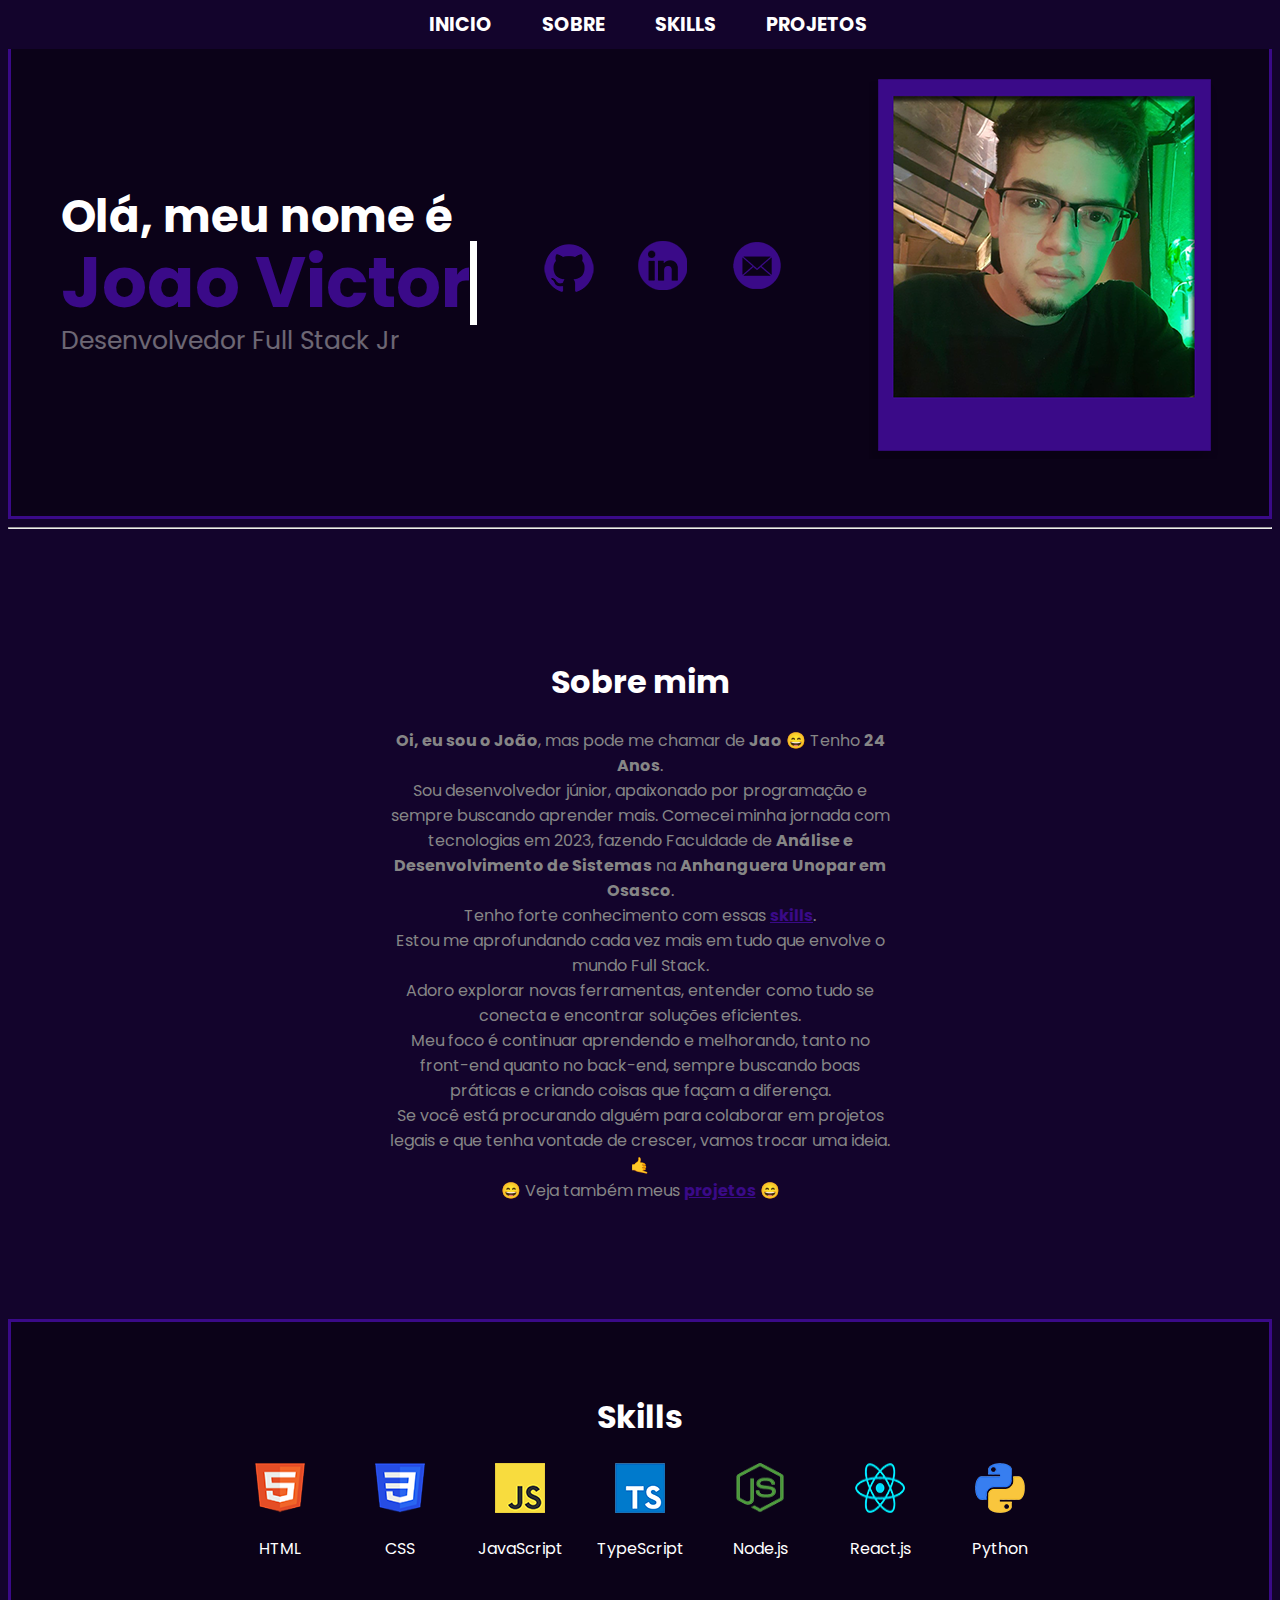
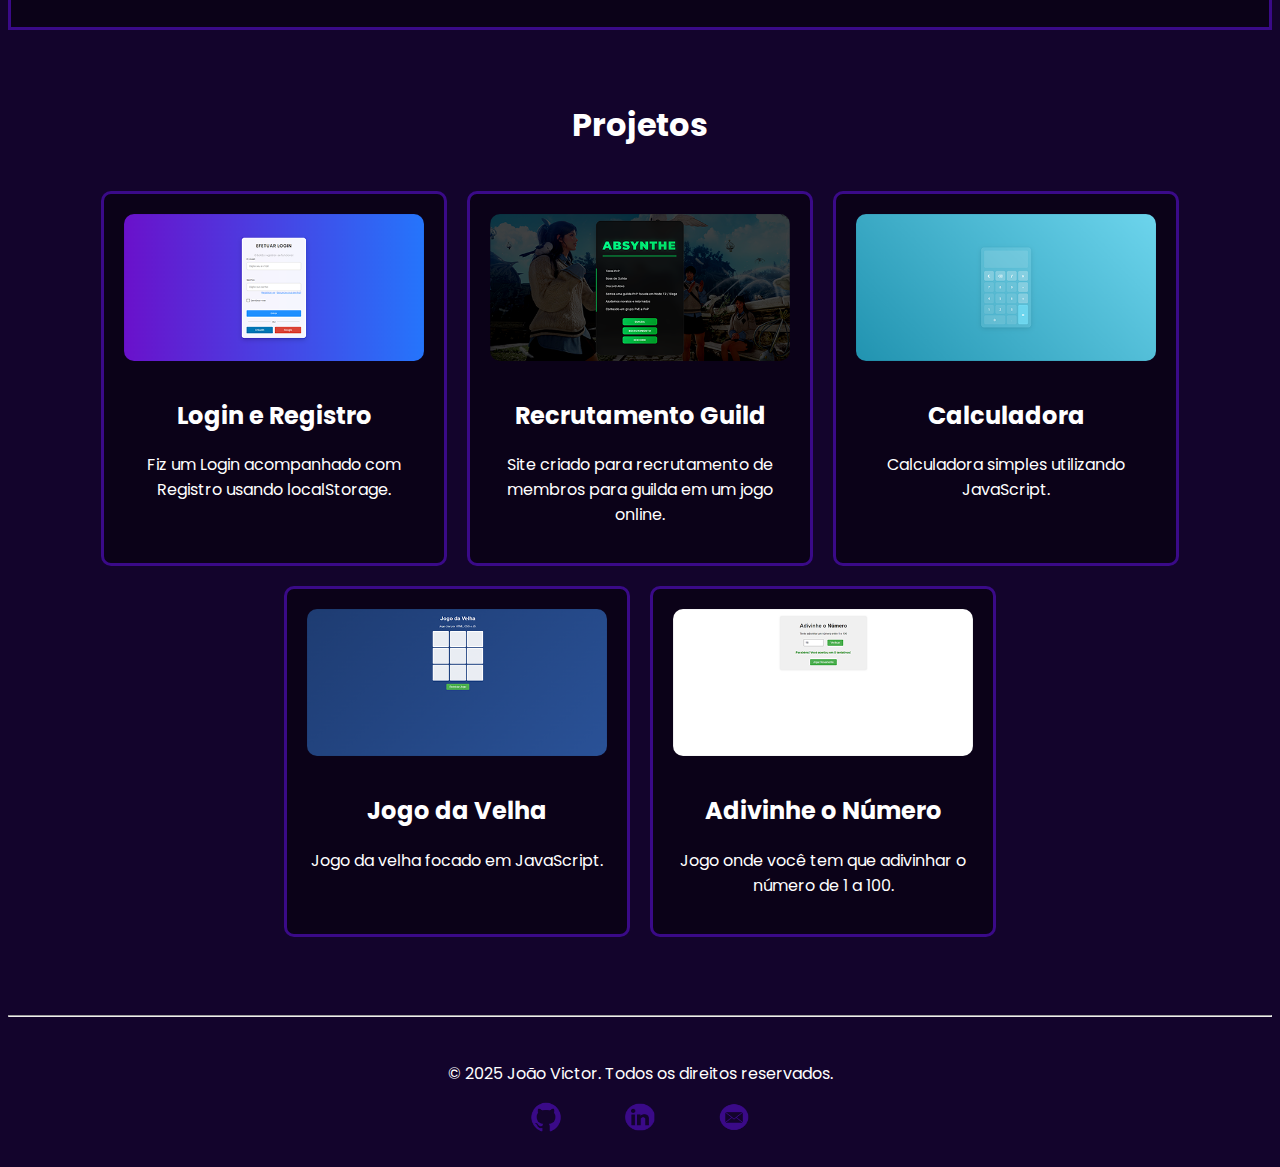
<file: index.html>
<!DOCTYPE html>
<html lang="pt-br">
<head>
    <meta charset="UTF-8">
    <meta name="viewport" content="width=device-width, initial-scale=1.0">
    <title>Portfólio Jao</title>
    <link rel="stylesheet" href="styles/styles.css">
    <link rel="stylesheet" href="https://fonts.googleapis.com/css2?family=Poppins:wght@400;700&display=swap">
</head>
<body>
    <!-- Navbar -->
    <div class="navbar">
        <h1><a href="#inicio">INICIO</a></h1>
        <h1><a href="#sobre">SOBRE</a></h1>
        <h1><a href="#skills">SKILLS</a></h1>
        <h1><a href="#projetos">PROJETOS</a></h1>
    </div>
    <hr class="separator">
    
    <!-- Seção de Introdução -->
    <div id="inicio" class="intro">
        <div class="text-content">
            <h1 class="h1-primeiro">Olá, meu nome é</h1>
            <h1 class="h1-segundo typing">Joao Victor</h1>
            <p class="dev">Desenvolvedor Full Stack Jr</p>
        </div>
        <div class="social">
            <a href="https://github.com/jaodejoao" target="_blank">
                <img src="images/git.png" alt="github">
            </a>
            <a href="https://www.linkedin.com/in/jaodejoao/" target="_blank">
                <img src="images/linkedin.png" alt="linkedin">
            </a>
            <a href="mailto:joaovictoramanciosilva@gmail.com">
                <img id="gmail-icon" src="images/gmail.png" alt="gmail">
            </a>
        </div>
        <div class="profile-photo">
            <img src="images/minha foto.png" alt="foto JV">
        </div>
    </div>

    <hr class="separator">

    <!-- Seção Sobre Mim -->
    <div id="sobre" class="sobremim">
        <h1>Sobre mim</h1>
        <p class="sm"><strong>Oi, eu sou o João</strong>, mas pode me chamar de <strong>Jao</strong> 😄 Tenho <strong>24 Anos</strong>. <br>
            Sou desenvolvedor júnior, apaixonado por programação e sempre buscando aprender mais. Comecei minha jornada com tecnologias em 2023, fazendo Faculdade de <strong>Análise e Desenvolvimento de Sistemas</strong> na <strong>Anhanguera Unopar em Osasco</strong>. <br>
            Tenho forte conhecimento com essas <a href="#skills" style="color:#3a0a88; text-decoration:underline; font-weight:bold;">skills</a>. <br> 
            Estou me aprofundando cada vez mais em tudo que envolve o mundo Full Stack. <br>
            Adoro explorar novas ferramentas, entender como tudo se conecta e encontrar soluções eficientes. <br>
            Meu foco é continuar aprendendo e melhorando, tanto no front-end quanto no back-end, sempre buscando boas práticas e criando coisas que façam a diferença. <br>
            Se você está procurando alguém para colaborar em projetos legais e que tenha vontade de crescer, vamos trocar uma ideia. 🤙 <br>
            😄 Veja também meus <a href="#projetos" style="color:#3a0a88; text-decoration:underline; font-weight:bold;">projetos</a> 😄
        </p>
    </div>

    <!-- Seção de Skills -->
    <div id="skills" class="skills">
        <div>
            <h1>Skills</h1>
        </div>
        <div class="skills-list">
            <div class="skill">
                <img src="images/html.png" alt="html">
                <p>HTML</p>
            </div>
            <div class="skill">
                <img src="images/css.png" alt="css">
                <p>CSS</p>
            </div>
            <div class="skill">
                <img src="images/javascript.png" alt="JavaScript">
                <p>JavaScript</p>
            </div>
            <div class="skill">
                <img src="images/typescript.png" alt="typescript">
                <p>TypeScript</p>
            </div>
            <div class="skill">
                <img src="images/nodejs.png" alt="nodejs">
                <p>Node.js</p>
            </div>
            <div class="skill">
                <img src="images/react js.png" alt="react js">
                <p>React.js</p>
            </div>
            <div class="skill">
                <img src="images/python.png" alt="python">
                <p>Python</p>
            </div>
        </div>
    </div>

    <!-- Seção de Projetos -->
    <div id="projetos">
        <div class="projetos">
            <h1>Projetos</h1>
            <div class="lista-projetos">
                <div class="projeto">
                    <a href="https://jaodejoao.github.io/signin_and_signup/" target="_blank">
                        <img src="projetos/signin.png" alt="Projeto 1">
                    </a>
                    <h2>Login e Registro</h2>
                        <p>Fiz um Login acompanhado com Registro usando localStorage.</p>
                </div>
                <div class="projeto">
                    <a href="https://jaodejoao.github.io/recrut_guild/" target="_blank">
                        <img src="projetos/guild.png" alt="Projeto 2">
                    </a>
                    <h2>Recrutamento Guild</h2>
                    <p>Site criado para recrutamento de membros para guilda em um jogo online.</p>
                </div>
                <div class="projeto">
                    <a href="https://jaodejoao.github.io/calculadora/" target="_blank">
                        <img src="projetos/calculadora.png" alt="Projeto 3">
                    </a>
                    <h2>Calculadora</h2>
                    <p>Calculadora simples utilizando JavaScript.</p>
                </div>
                <div class="projeto">
                    <a href="https://jaodejoao.github.io/jogodavelha/" target="_blank">
                        <img src="projetos/jvelha.png" alt="Projeto 4">
                    </a>
                    <h2>Jogo da Velha</h2>
                    <p>Jogo da velha focado em JavaScript.</p>
                </div>
                <div class="projeto">
                    <a href="https://jaodejoao.github.io/adivinhe-o-numero/" target="_blank">
                        <img src="projetos/advnumero.png" alt="Projeto 5">
                    </a>
                    <h2>Adivinhe o Número</h2>
                    <p>Jogo onde você tem que adivinhar o número de 1 a 100.</p>
                </div>
            </div>
        </div>
    </div>
    <hr class="separator">
    <!-- Rodapé -->
    <footer>
        <p>&copy; 2025 João Victor. Todos os direitos reservados.</p>
        <div class="social">
            <a href="https://github.com/jaodejoao" target="_blank">
                <img src="images/git.png" alt="github">
            </a>
            <a href="https://www.linkedin.com/in/jaodejoao/" target="_blank">
                <img src="images/linkedin.png" alt="linkedin">
            </a>
            <a href="mailto:joaovictoramanciosilva@gmail.com">
                <img src="images/gmail.png" alt="gmail">
            </a>
        </div>
    </footer>
    <script src="scripts/scripts.js"></script>
</body>
</html>
</file>
<file: styles/styles.css>
/* Estilos gerais */
body {
    font-family: 'Poppins', sans-serif;
    background-color: #13042c;
}

html {
    scroll-behavior: smooth;
}

/* Navbar */
.navbar {
    position: fixed;
    top: 0;
    width: 100%;
    background-color: #13042c;
    z-index: 1000;
    display: flex;
    justify-content: center;
    gap: 50px;
    padding: 10px 0;
}

.navbar h1 {
    margin: 0;
    font-size: 1.2em;
}

.navbar a {
    text-decoration: none;
    color: white;
    transition: color 0.3s ease;
}

.navbar a:hover {
    color: #3a0a88;
}

/* Seção de Introdução */
.intro {
    display: flex;
    justify-content: space-between;
    align-items: center;
    background-color: #0b0218;
    padding: 50px;
    overflow: hidden;
    border-style: solid;
    border-color: #3a0a88;
}

.h1-primeiro {
    font-size: 45px;
    color: #ffffff;
    cursor: default;
}

.h1-segundo {
    font-size: 70px;
    color: #3a0a88;
    margin-top: -40px;
    cursor: default;
}

.dev {
    color: white;
    font-size: 25px;
    margin-top: -50px;
    opacity: 40%;
    cursor: default;
}

/* Seção Sobre Mim */
.sobremim {
    color: white;
    text-align: center;
    max-width: 40%;
    margin: 0 auto;
    padding: 100px;
    cursor: default;
}

.sm {
    color: rgb(134, 134, 134);
}

/* Foto de Perfil */
.profile-photo {
    width: 350px;
    height: auto;
    margin-left: 20px;
    align-self: flex-start;
}

.profile-photo img {
    width: 100%;
    height: auto;
}

/* Ícones Sociais */
.social a {
    display: inline-block;
}

.social img {
    margin: 0 20px;
    transition: transform 0.3s ease, box-shadow 0.3s ease;
}

.social img:hover {
    transform: scale(1.2) rotate(10deg);
}

/* Seção de Skills */
.skills {
    color: white;
    text-align: center;
    padding: 50px;
    margin: 0 auto;
    border-style: solid;
    border-color: #3a0a88;
    background-color: #0b0218;
    cursor: default;
}

.skills-list {
    display: flex;
    flex-wrap: wrap;
    justify-content: center;
    gap: 20px;
}

.skill {
    text-align: center;
    width: 100px;
}

.skill img {
    width: 50px;
    height: 50px;
    transition: transform 0.3s ease, box-shadow 0.3s ease;
}

.skill img:hover {
    transform: scale(1.2) rotate(10deg);
    box-shadow: 0 10px 20px rgba(0, 0, 0, 0.3);
}

/* Seção de Projetos */
.projetos {
    color: white;
    text-align: center;
    padding: 50px;
    margin: 0 auto;
    cursor: default;
}

/* Animação de Digitação */
.typing {
    border-right: .1em solid #ffffff;
    white-space: nowrap;
    overflow: hidden;
    animation: typing 1.5s steps(40, end), blink-caret .95s step-end infinite;
    line-height: 1.2;
}

@keyframes typing {
    from { width: 0 }
    to { width: 100% }
}

@keyframes blink-caret {
    from, to { border-color: transparent }
    20% { border-color: #3a0a88; }
}

/* Rodapé */
footer {
    background-color: #13042c;
    color: white;
    text-align: center;
    padding: 20px 0;
    position: relative;
    bottom: 0;
    width: 100%;
}

footer .social {
    margin-top: 10px;
}

footer .social a {
    margin: 0 10px;
    display: inline-block;
}

footer .social img {
    width: 30px;
    height: 30px;
    transition: transform 0.3s ease;
}

footer .social img:hover {
    transform: scale(1.2);
}

/* Media Queries para Responsividade */
@media (max-width: 768px) {
    .navbar {
        flex-direction: column;
    }

    .skills-list {
        flex-direction: column;
    }

    .profile-photo img {
        width: 100%;
        height: auto;
    }
}

/* Layout Projetos */
.lista-projetos {
    display: flex;
    flex-wrap: wrap;
    justify-content: center;
    gap: 20px;
    padding: 20px;
}

.projeto {
    background-color: #0b0218;
    color: white;
    padding: 20px;
    border-radius: 10px;
    width: 300px;
    text-align: center;
    transition: transform 0.3s ease, box-shadow 0.3s ease;
    border-color: #3a0a88;
    border-style: solid;
}

.projeto img {
    width: 100%;
    height: auto;
    border-radius: 10px;
    margin-bottom: 10px;
}

.projeto:hover {
    transform: scale(1.05);
    box-shadow: 0 10px 20px rgba(0, 0, 0, 0.3);
}
</file>
